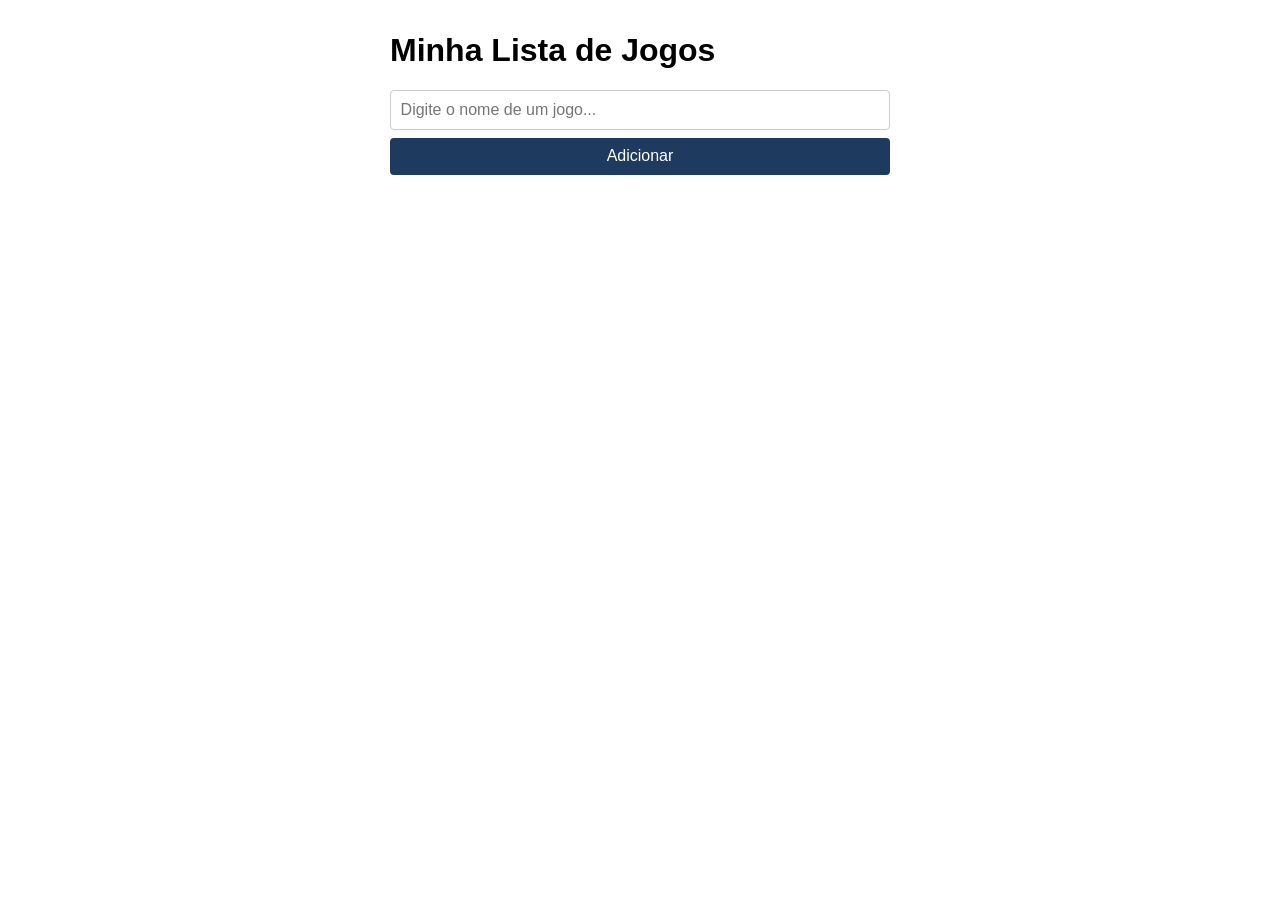
<file: ListaJOGOS/Att11/index.html>
<!DOCTYPE html>
<html lang="pt-BR">
<head>
  <meta charset="UTF-8">
  <title>Minha Lista de Jogos</title>
  <link rel="stylesheet" href="style.css">
</head>
<body>

  <h1>Minha Lista de Jogos</h1>

  <form id="formCadastro">
    <input
      id="inputNome"
      type="text"
      placeholder="Digite o nome de um jogo..."
    >

    <span id="erroNome" class="erro oculto">
      Campo obrigatório
    </span>

    <button type="submit">
      Adicionar
    </button>
  </form>

  <div id="lista"></div>

  <script src="app.js"></script>

</body>
</html>
</file>
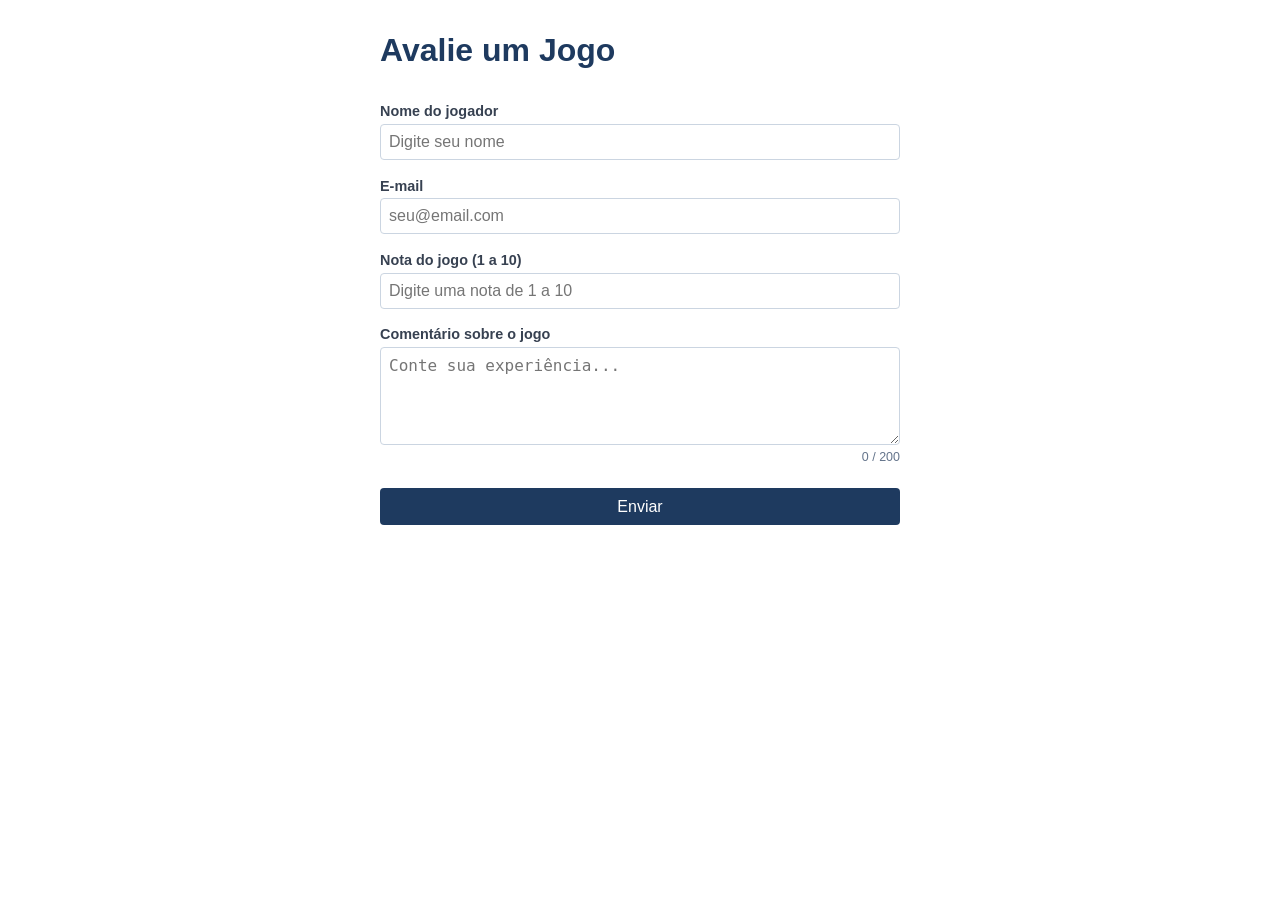
<file: ListaJOGOS/Att12/index.html>
<!DOCTYPE html>
<html lang="pt-BR">
<head>
<meta charset="UTF-8">
<title>Avaliação de Jogos</title>
<link rel="stylesheet" href="style.css">
</head>

<body>

<h1>Avalie um Jogo</h1>

<form id="formCadastro">

<label>Nome do jogador</label>
<input type="text" id="inputNome"
placeholder="Digite seu nome">

<span id="erroNome" class="erro oculto">
Nome obrigatorio
</span>

<label>E-mail</label>
<input type="email" id="inputEmail"
placeholder="seu@email.com">

<span id="erroEmail" class="erro oculto">
E-mail invalido
</span>

<label>Nota do jogo (1 a 10)</label>
<input type="text" id="inputNota"
placeholder="Digite uma nota de 1 a 10">

<span id="erroNota" class="erro oculto">
Nota entre 1 e 10
</span>

<label>Comentário sobre o jogo</label>
<textarea id="inputComentario"
placeholder="Conte sua experiência..."></textarea>

<span id="contadorChars" class="contador">
0 / 200
</span>

<span id="erroComentario" class="erro oculto">
Minimo 10 caracteres
</span>

<button type="submit">
Enviar
</button>

</form>

<script src="app.js"></script>

</body>
</html>
</file>
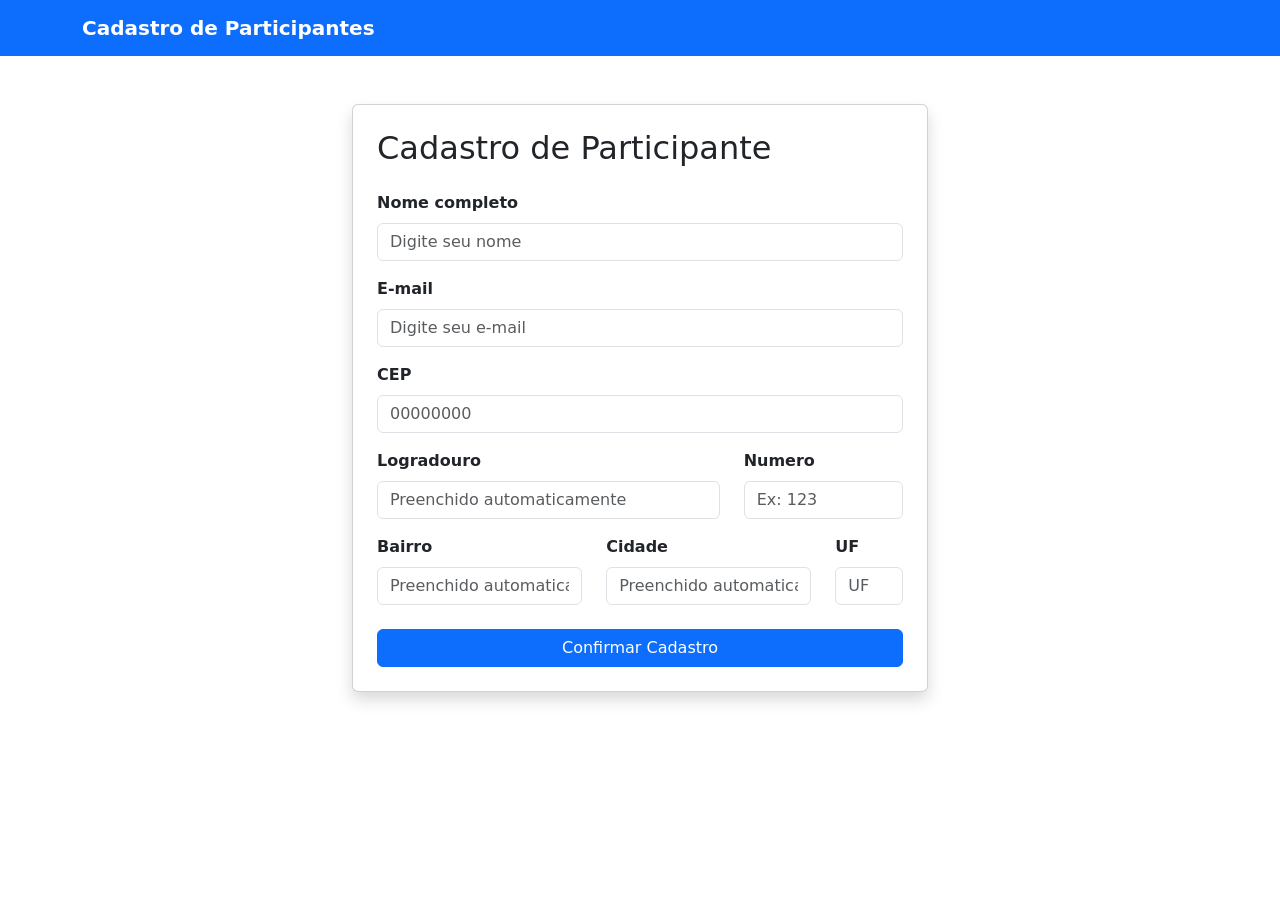
<file: ListaJOGOS/Att16/index.htm>
<!DOCTYPE html>
<html lang="pt-BR">

<head>
    <meta charset="UTF-8">
    <meta name="viewport" content="width=device-width, initial-scale=1.0">
    <title>Cadastro de Participante</title>

    <link href="https://cdn.jsdelivr.net/npm/bootstrap@5.3.3/dist/css/bootstrap.min.css"
        rel="stylesheet">
</head>

<body>

    <nav class="navbar navbar-dark bg-primary">
        <div class="container">
            <span class="navbar-brand fw-bold">
                Cadastro de Participantes
            </span>
        </div>
    </nav>

    <div class="container mt-5" style="max-width: 600px;">
        <div class="card shadow">
            <div class="card-body p-4">

                <h2 class="card-title mb-4">
                    Cadastro de Participante
                </h2>

                <form id="formCadastro">

                    <div class="mb-3">
                        <label class="form-label fw-bold">
                            Nome completo
                        </label>

                        <input type="text"
                            id="inputNome"
                            class="form-control"
                            placeholder="Digite seu nome">

                        <div id="erroNome"
                            class="text-danger small d-none">
                            Nome obrigatorio.
                        </div>
                    </div>

                    <div class="mb-3">
                        <label class="form-label fw-bold">
                            E-mail
                        </label>

                        <input type="text"
                            id="inputEmail"
                            class="form-control"
                            placeholder="Digite seu e-mail">

                        <div id="erroEmail"
                            class="text-danger small d-none">
                            E-mail obrigatorio.
                        </div>
                    </div>

                    <div class="mb-3">
                        <label class="form-label fw-bold">
                            CEP
                        </label>

                        <input type="text"
                            id="inputCEP"
                            class="form-control"
                            placeholder="00000000"
                            maxlength="8">

                        <div id="statusCEP"
                            class="text-primary small mt-1">
                        </div>

                        <div id="erroCEP"
                            class="text-danger small d-none">
                            CEP invalido.
                        </div>
                    </div>

                    <div class="row">

                        <div class="col-md-8 mb-3">
                            <label class="form-label fw-bold">
                                Logradouro
                            </label>

                            <input type="text"
                                id="logradouro"
                                class="form-control"
                                readonly
                                placeholder="Preenchido automaticamente">
                        </div>

                        <div class="col-md-4 mb-3">
                            <label class="form-label fw-bold">
                                Numero
                            </label>

                            <input type="text"
                                id="inputNumero"
                                class="form-control"
                                placeholder="Ex: 123">
                        </div>

                    </div>

                    <div class="row">

                        <div class="col-md-5 mb-3">
                            <label class="form-label fw-bold">
                                Bairro
                            </label>

                            <input type="text"
                                id="bairro"
                                class="form-control"
                                readonly
                                placeholder="Preenchido automaticamente">
                        </div>

                        <div class="col-md-5 mb-3">
                            <label class="form-label fw-bold">
                                Cidade
                            </label>

                            <input type="text"
                                id="cidade"
                                class="form-control"
                                readonly
                                placeholder="Preenchido automaticamente">
                        </div>

                        <div class="col-md-2 mb-3">
                            <label class="form-label fw-bold">
                                UF
                            </label>

                            <input type="text"
                                id="uf"
                                class="form-control"
                                readonly
                                placeholder="UF"
                                maxlength="2">
                        </div>

                    </div>

                    <button type="submit"
                        class="btn btn-primary w-100 mt-2">
                        Confirmar Cadastro
                    </button>

                    <div id="mensagemSucesso"
                        class="alert alert-success mt-3 d-none">
                    </div>

                    <div id="mensagemErro"
                        class="alert alert-danger mt-3 d-none">
                        Preencha todos os campos obrigatorios.
                    </div>

                </form>

            </div>
        </div>
    </div>

    <script src="https://cdn.jsdelivr.net/npm/bootstrap@5.3.3/dist/js/bootstrap.bundle.min.js"></script>

    <script src="app.js"></script>

</body>

</html>
</file>
<file: ListaJOGOS/Att11/style.css>
body {
  font-family: Arial, sans-serif;
  max-width: 500px;
  margin: 2rem auto;
  padding: 0 1rem;
}

form {
  display: flex;
  flex-direction: column;
  gap: 0.5rem;
  margin-bottom: 1.5rem;
}

input {
  padding: 0.6rem;
  border: 1px solid #ccc;
  border-radius: 4px;
  font-size: 1rem;
}

button {
  padding: 0.6rem;
  background: #1E3A5F;
  color: #fff;
  border: none;
  border-radius: 4px;
  cursor: pointer;
  font-size: 1rem;
}

.erro {
  color: red;
  font-size: 0.85rem;
}

.oculto {
  display: none;
}

.card {
  background: #F0F4F8;
  border: 1px solid #C8D8EA;
  border-radius: 6px;
  padding: 0.75rem 1rem;
  margin-bottom: 0.5rem;
  display: flex;
  justify-content: space-between;
  align-items: center;
}

.btn-excluir {
  background: #DC2626;
  color: white;
  border: none;
  border-radius: 4px;
  padding: 0.2rem 0.6rem;
  cursor: pointer;
}
</file>
<file: ListaJOGOS/Att12/style.css>
body {
  font-family: Arial, sans-serif;
  max-width: 520px;
  margin: 2rem auto;
  padding: 0 1rem;
}

h1 {
  color: #1E3A5F;
}

form {
  display: flex;
  flex-direction: column;
  gap: 0.3rem;
}

label {
  font-weight: bold;
  margin-top: 0.8rem;
  font-size: 0.9rem;
  color: #374151;
}

input,
textarea {
  padding: 0.5rem;
  font-size: 1rem;
  border: 1.5px solid #CBD5E1;
  border-radius: 4px;
  outline: none;
  transition: border-color 0.2s;
}

textarea {
  resize: vertical;
  min-height: 80px;
}

button {
  margin-top: 1.2rem;
  padding: 0.6rem;
  background: #1E3A5F;
  color: #fff;
  border: none;
  border-radius: 4px;
  cursor: pointer;
  font-size: 1rem;
}

.campo-erro {
  border-color: #DC2626;
  background-color: #FEF2F2;
}

.campo-ok {
  border-color: #16A34A;
  background-color: #F0FDF4;
}

.erro {
  color: #DC2626;
  font-size: 0.82rem;
}

.oculto {
  display: none;
}

.contador {
  font-size: 0.78rem;
  color: #64748B;
  text-align: right;
}

.contador.limite {
  color: #DC2626;
  font-weight: bold;
}
</file>
